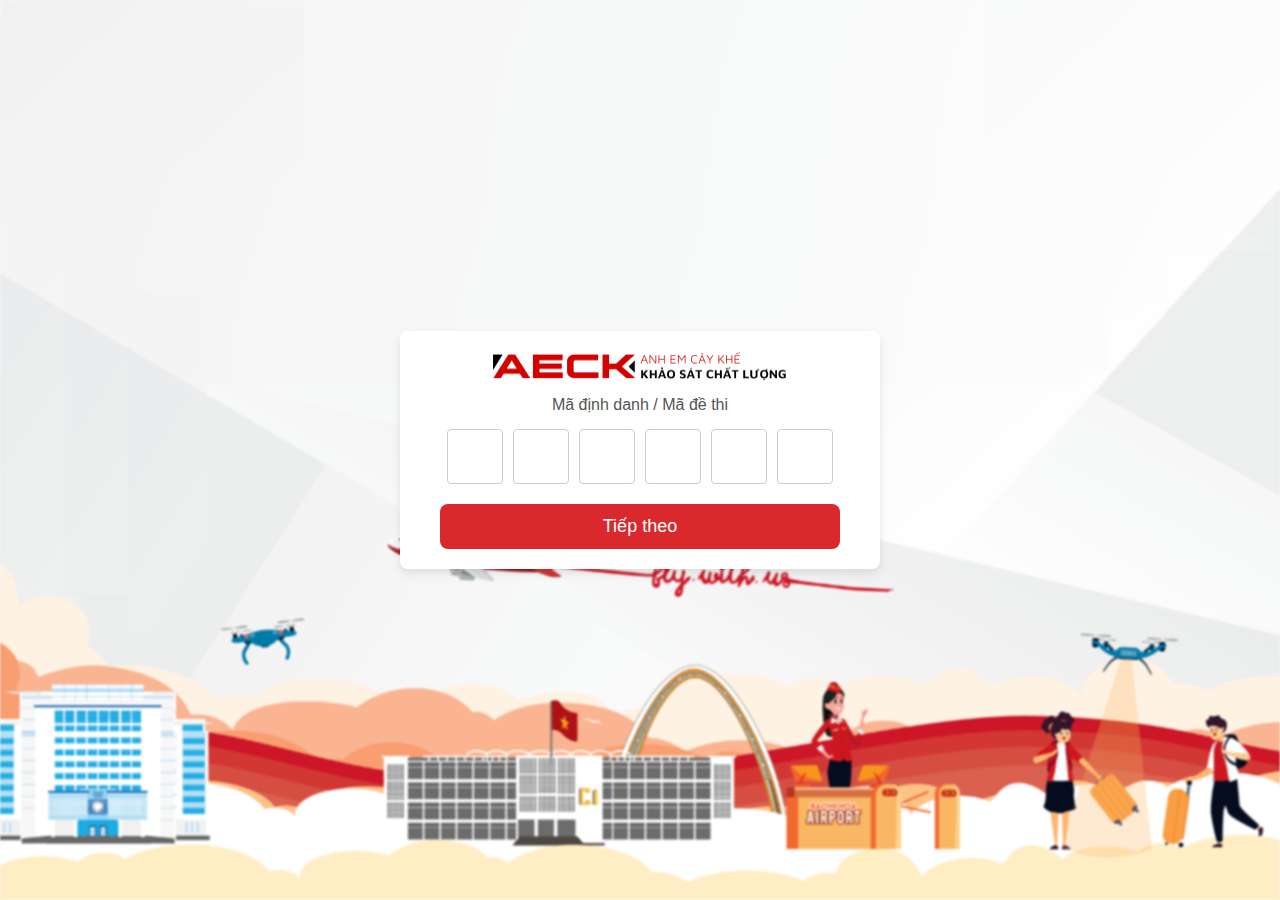
<file: index.html>
<!DOCTYPE html>
<html lang="en">
<head>
  <meta charset="UTF-8">
  <meta name="viewport" content="width=device-width, initial-scale=1.0">
  <title>Phòng ôn luyện</title>
  <link rel="stylesheet" href="style.css">
  <link rel="icon" href="favicon.ico" type="image/x-icon"> <!-- Thêm favicon -->
</head>
<body>
  <div class="progress-bar">
    <div class="progress"></div>
  </div>
  
  <div class="background-blur"></div> <!-- Thêm lớp phủ làm mờ -->

  <!-- Loading Screen -->
  <div id="loading-screen" class="loading-screen">
    <img src="bay.png" alt="Loading Airplane" class="loading-airplane"> <!-- Thêm hình ảnh máy bay -->
  </div>

  <div class="container" style="display: none;"> <!-- Ban đầu ẩn container -->
    <div class="form-container">
      <!-- Logo -->
      <img src="logo.png" alt="Logo Khảo Thí Online" class="logo">
      
      <!-- Nhãn thông báo -->
      <div class="label-container">
        <label for="code-input" class="label">Mã định danh / Mã đề thi</label>
      </div>
      
      <!-- Nhóm nhập mã -->
      <div class="input-group" id="code-input">
        <input type="text" maxlength="1" class="input-box" aria-label="Ký tự thứ nhất">
        <input type="text" maxlength="1" class="input-box" aria-label="Ký tự thứ hai">
        <input type="text" maxlength="1" class="input-box" aria-label="Ký tự thứ ba">
        <input type="text" maxlength="1" class="input-box" aria-label="Ký tự thứ tư">
        <input type="text" maxlength="1" class="input-box" aria-label="Ký tự thứ năm">
        <input type="text" maxlength="1" class="input-box" aria-label="Ký tự thứ sáu">
      </div>
      
      <!-- Nút bấm -->
      <button class="submit-btn" type="button" id="submit-button">Tiếp theo</button>
      
      <!-- Thông báo -->
      <div id="notification" class="notification"></div>
    </div>
  </div>

  <!-- Modal -->
  <div id="modal" class="modal">
    <div class="modal-content">
      <span class="modal-title">Thông báo hướng dẫn thi</span>
      <p>- Nhập đầy đủ họ và tên kèm số điện thoại ở phía sau (Ví dụ: Nguyễn Huy Hoàng 0123456789)</p>
      <p>- Khuyến khích nhập đúng thông tin.</p>
      <p><b>Lưu ý: </b>Những thông tin trên để thuận tiện cho việc tra cứu kết quả. </p>
      <button id="confirm-button" class="confirm-btn">Xác nhận</button>
    </div>
  </div>

  <!-- Error Modal -->
  <div id="error-modal" class="modal">
    <div class="modal-content">
      <span class="modal-title">Mã không chính xác</span>
      <p>Mã bạn nhập chưa chính xác. Vui lòng thử lại.</p>
    </div>
  </div>

  <!-- JavaScript -->
  <script src="script.js"></script>
</body>
</html>
</file>
<file: style.css>
.loading-screen {
  position: fixed;
  top: 0;
  left: 0;
  width: 100%;
  height: 100%;
  background-color: rgba(255, 255, 255, 0.8);
  display: flex;
  justify-content: center;
  align-items: center;
  z-index: 3;
}

.loading-airplane {
  width: 100px; /* Adjust the size as needed */
  height: auto;
  animation: fly 2s linear infinite; /* Add animation if desired */
}

@keyframes fly {
  0% { transform: translateX(-100px); }
  100% { transform: translateX(100px); }
}

.loading-spinner {
  border: 4px solid rgba(0, 0, 0, 0.1);
  border-top: 4px solid #db3434;
  border-radius: 50%;
  width: 40px;
  height: 40px;
  animation: spin 1s linear infinite;
}

@keyframes spin {
  0% { transform: rotate(0deg); }
  100% { transform: rotate(360deg); }
}

body {
  margin: 0;
  font-family: Arial, sans-serif;
  background-color: #f4f8fc;
  display: flex;
  justify-content: center;
  align-items: center;
  height: 100vh;
  overflow: hidden;
}

.background-blur {
  position: absolute;
  top: 0;
  left: 0;
  width: 100%;
  height: 100%;
  background-image: url('./HUST.png');
  background-size: cover;
  background-repeat: no-repeat;
  background-position: center;
  filter: blur(1px);
  z-index: -1;
}

.container {
  display: none;
  flex-direction: column;
  justify-content: center;
  align-items: center;
  width: 100%;
  height: 100vh;
  position: absolute;
  top: 0;
}

.form-container {
  background-color: #fff;
  padding: 20px 40px;
  border-radius: 8px;
  box-shadow: 0 4px 10px rgba(0, 0, 0, 0.1);
  text-align: center;
  width: 400px;
}

.label-container {
  width: 100%;
  text-align: center;
}

.logo {
  width: 300px;
  margin-bottom: 10px;
}

.label {
  font-size: 16px;
  color: #555;
  margin-bottom: 15px;
  display: block;
}

.input-group {
  display: flex;
  justify-content: center;
  gap: 10px;
  margin-bottom: 20px;
}

.input-box {
  width: 50px;
  height: 51px;
  font-size: 24px;
  text-align: center;
  border: 1px solid #ccc;
  border-radius: 4px;
  font-weight: normal;
}

.input-box.bold {
  font-weight: bold;
}

.input-box.full {
  background-color: #f0fff0;
  border-color: #ecffec;
}

.input-box:focus {
  border-color: #dd0000;
  outline: none;
}

.submit-btn {
  width: 100%;
  padding: 12px 0;
  font-size: 18px;
  color: #fff;
  background-color: #d9292c;
  border: none;
  border-radius: 8px;
  cursor: pointer;
  transition: background-color 0.3s ease-in-out;
}

.submit-btn:hover {
  background-color: #cc0000;
}

.modal {
  display: none;
  position: fixed;
  z-index: 2;
  left: 0;
  top: 0;
  width: 100%;
  height: 100%;
  overflow: auto;
  background-color: rgba(0,0,0,0.4);
  opacity: 0;
  transition: opacity 0.3s ease-in-out;
}

.modal-content {
  background-color: #fff;
  margin: 15% auto;
  padding: 20px;
  border: 1px solid #888;
  width: 80%;
  max-width: 400px;
  border-radius: 8px;
  box-shadow: 0 4px 10px rgba(0, 0, 0, 0.1);
  text-align: center;
  animation: fadeIn 0.3s ease-in-out;
}

.modal-title {
  font-size: 20px;
  font-weight: bold;
  margin-bottom: 10px;
}

.confirm-btn {
  width: 100%;
  padding: 12px 0;
  font-size: 18px;
  color: #fff;
  background-color: #d9292c;
  border: none;
  border-radius: 8px;
  cursor: pointer;
  transition: background-color 0.3s ease-in-out;
  margin-top: 20px;
}

.confirm-btn:hover {
  background-color: #cc0000;
}

.modal.show {
  display: block;
  opacity: 1;
  transition: opacity 0.3s ease-in-out;
}

.modal.hide {
  opacity: 0;
  transition: opacity 0.3s ease-in-out;
}

.notification {
  opacity: 0;
  transition: opacity 0.5s ease-in-out;
}

.notification.show {
  opacity: 1;
  transition: opacity 0.5s ease-in-out;
}

.notification.hide {
  opacity: 0;
  transition: opacity 0.5s ease-in-out;
}

@keyframes fadeIn {
  from {
    opacity: 0;
    transform: translateY(-20px);
  }
  to {
    opacity: 1;
    transform: translateY(0);
  }
}

@keyframes fadeOut {
  from {
    opacity: 1;
    transform: translateY(0);
  }
  to {
    opacity: 0;
    transform: translateY(-20px);
  }
}

.progress-bar {
  width: 80%;
  height: 20px;
  background-color: #e0e0e0;
  border-radius: 10px;
  overflow: hidden;
  position: fixed;
  bottom: 400px;
  left: 50%;
  transform: translateX(-50%);
  z-index: 4;
}

.progress {
  height: 100%;
  background-color: #db3434;
  width: 0%;
  border-radius: 10px;
  transition: width 0.2s;
}

#error-modal .modal-content {
  animation: slideIn 0.3s ease-out;
  background-color: #fff6f6;
}

#error-modal.show {
  display: block;
  opacity: 1;
  transition: opacity 0.3s ease-in-out;
  animation: fadeIn 0.3s ease-in-out;
}

#error-modal.hide {
  opacity: 0;
  transition: opacity 0.3s ease-in-out;
  animation: fadeOut 0.3s ease-in-out;
}
</file>
